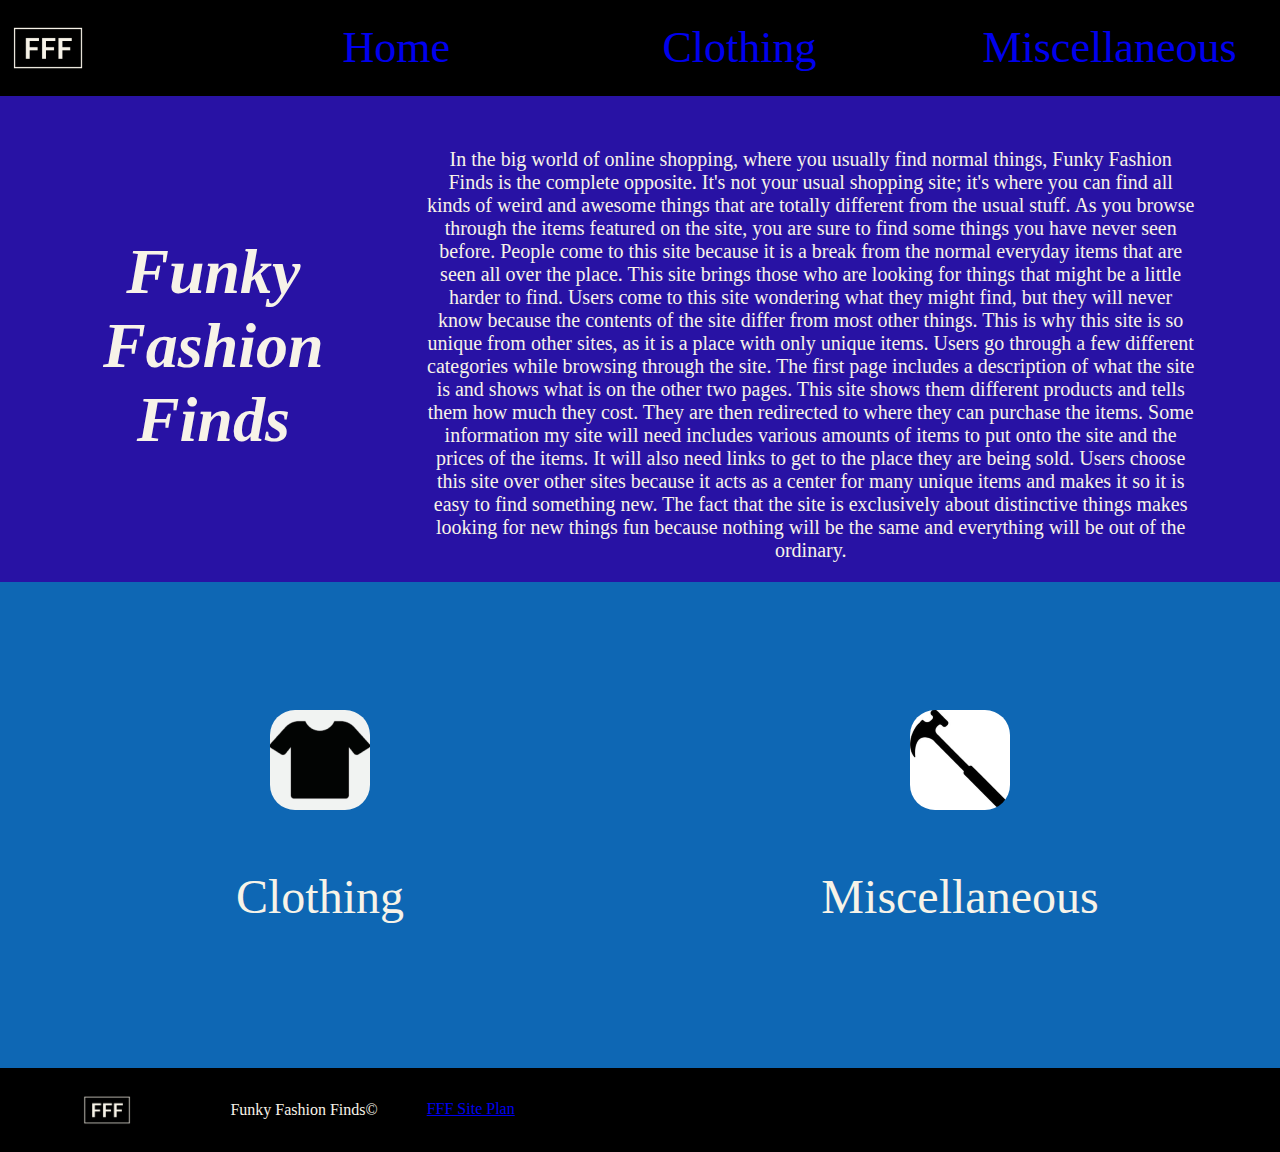
<file: index.html>
<!DOCTYPE html>
<html lang="en">
<head>
    <meta charset="UTF-8">
    <meta name="viewport" content="width=device-width, initial-scale=1.0">
    <link rel="stylesheet" href="styles/index.css">
    <title>FFF Home</title>
</head>
<body>
    <header>
        <img id="logo" src="images/Funky-Fashion-Finds-logos_transparent.png" alt="FFF Logo">
        <a id="home-link" href="index.html">Home</a>
        <a id="pg2-link" href="clothing.html">Clothing</a>
        <a id="pg3-link" href="misc.html">Miscellaneous</a>
    </header>
    <main>
        <div id="hero">
            <h1>Funky<br>Fashion<br>Finds</h1>
            <p>In the big world of online shopping, where you usually find normal things, Funky Fashion Finds is the complete opposite. It's not your usual shopping site; it's where you can find all kinds of weird and awesome things that are totally different from the usual stuff. As you browse through the items featured on the site, you are sure to find some things you have never seen before. People come to this site because it is a break from the normal everyday items that are seen all over the place. This site brings those who are looking for things that might be a little harder to find. Users come to this site wondering what they might find, but they will never know because the contents of the site differ from most other things. This is why this site is so unique from other sites, as it is a place with only unique items. Users go through a few different categories while browsing through the site. The first page includes a description of what the site is and shows what is on the other two pages. This site shows them different products and tells them how much they cost. They are then redirected to where they can purchase the items. Some information my site will need includes various amounts of items to put onto the site and the prices of the items. It will also need links to get to the place they are being sold. Users choose this site over other sites because it acts as a center for many unique items and makes it so it is easy to find something new. The fact that the site is exclusively about distinctive things makes looking for new things fun because nothing will be the same and everything will be out of the ordinary.</p>
        </div>
        <div id="home-grid">
            <div id="home-clothes">
                <a href="clothing.html"><img src="images/Shirt-Clip.png" alt="shirt picture"></a>
                <p>Clothing</p>
            </div>
            <div id="home-misc">
                <a href="misc.html"><img src="images/Hammer-Clip.png" alt="shirt picture"></a>
                <p>Miscellaneous</p>
            </div>
        </div>
    </main>
    <footer>
        <img src="images/Funky-Fashion-Finds-logos_transparent.png" alt="FFF Logo">
        <p>Funky Fashion Finds&copy;</p>
        <a href="site-plan.html">FFF Site Plan</a>
    </footer>
</body>
</html>
</file>
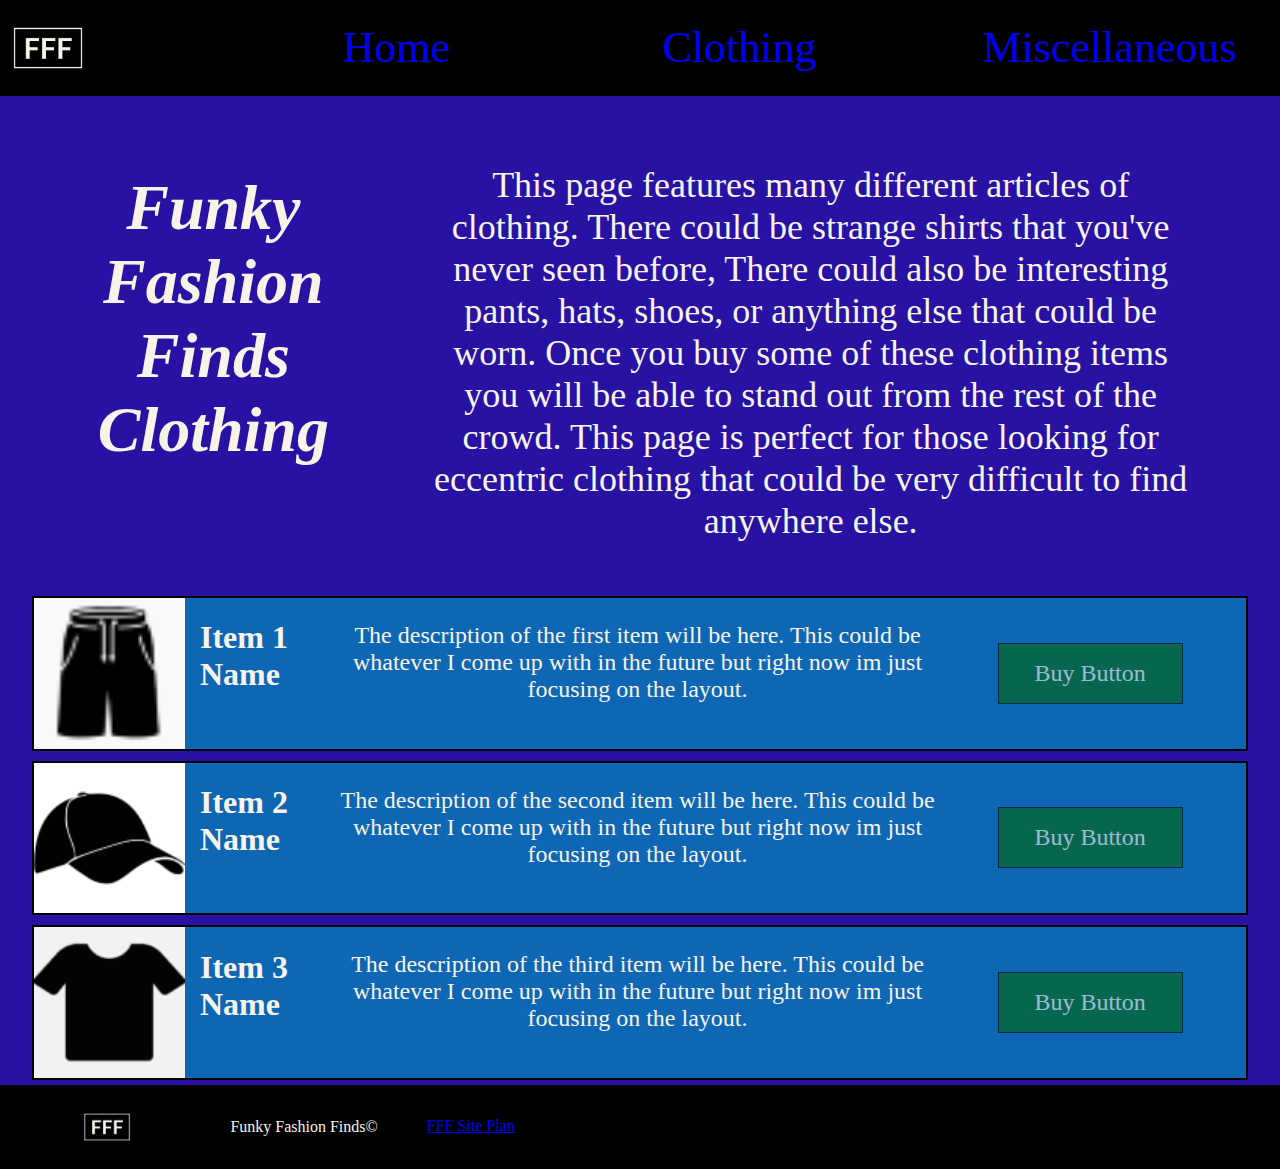
<file: clothing.html>
<!DOCTYPE html>
<html lang="en">
<head>
    <meta charset="UTF-8">
    <meta name="viewport" content="width=device-width, initial-scale=1.0">
    <title>FFF Clothing</title>
    <link rel="stylesheet" href="styles/index.css">
</head>
<body>
    <header>
        <img id="logo" src="images/Funky-Fashion-Finds-logos_transparent.png" alt="FFF Logo">
        <a id="home-link" href="index.html">Home</a>
        <a id="pg2-link" href="clothing.html">Clothing</a>
        <a id="pg3-link" href="misc.html">Miscellaneous</a>
    </header>
    <main>
        <div id="chero">
            <h1>Funky<br>Fashion<br>Finds<br>Clothing</h1>
            <p>This page features many different articles of clothing. There could be strange shirts that you've never seen before, There could also be interesting pants, hats, shoes, or anything else that could be worn. Once you buy some of these clothing items you will be able to stand out from the rest of the crowd. This page is perfect for those looking for eccentric clothing that could be very difficult to find anywhere else.</p>
        </div>
        <div id="citem-grid">
            <div class="citems">
                <img src="images/Shorts-Clip.png" alt="shorts pic">
                <h1>Item 1 Name</h1>
                <p>The description of the first item will be here. This could be whatever I come up with in the future but right now im just focusing on the layout.</p>
                <a href="#" class="button">Buy Button</a>
            </div>
            <div class="citems">
                <img src="images/Cap-Clip.png" alt="cap pic">
                <h1>Item 2 Name</h1>
                <p>The description of the second item will be here. This could be whatever I come up with in the future but right now im just focusing on the layout.</p>
                <a href="#" class="button">Buy Button</a>
            </div>
            <div class="citems">
                <img src="images/Shirt-Clip.png" alt="shirt pic">
                <h1>Item 3 Name</h1>
                <p>The description of the third item will be here. This could be whatever I come up with in the future but right now im just focusing on the layout.</p>
                <a href="#" class="button">Buy Button</a>
            </div>
        </div>
    </main>
    <footer>
        <img src="images/Funky-Fashion-Finds-logos_transparent.png" alt="FFF Logo">
        <p>Funky Fashion Finds&copy;</p>
        <a href="site-plan.html">FFF Site Plan</a>
    </footer>
</body>
</html>
</file>
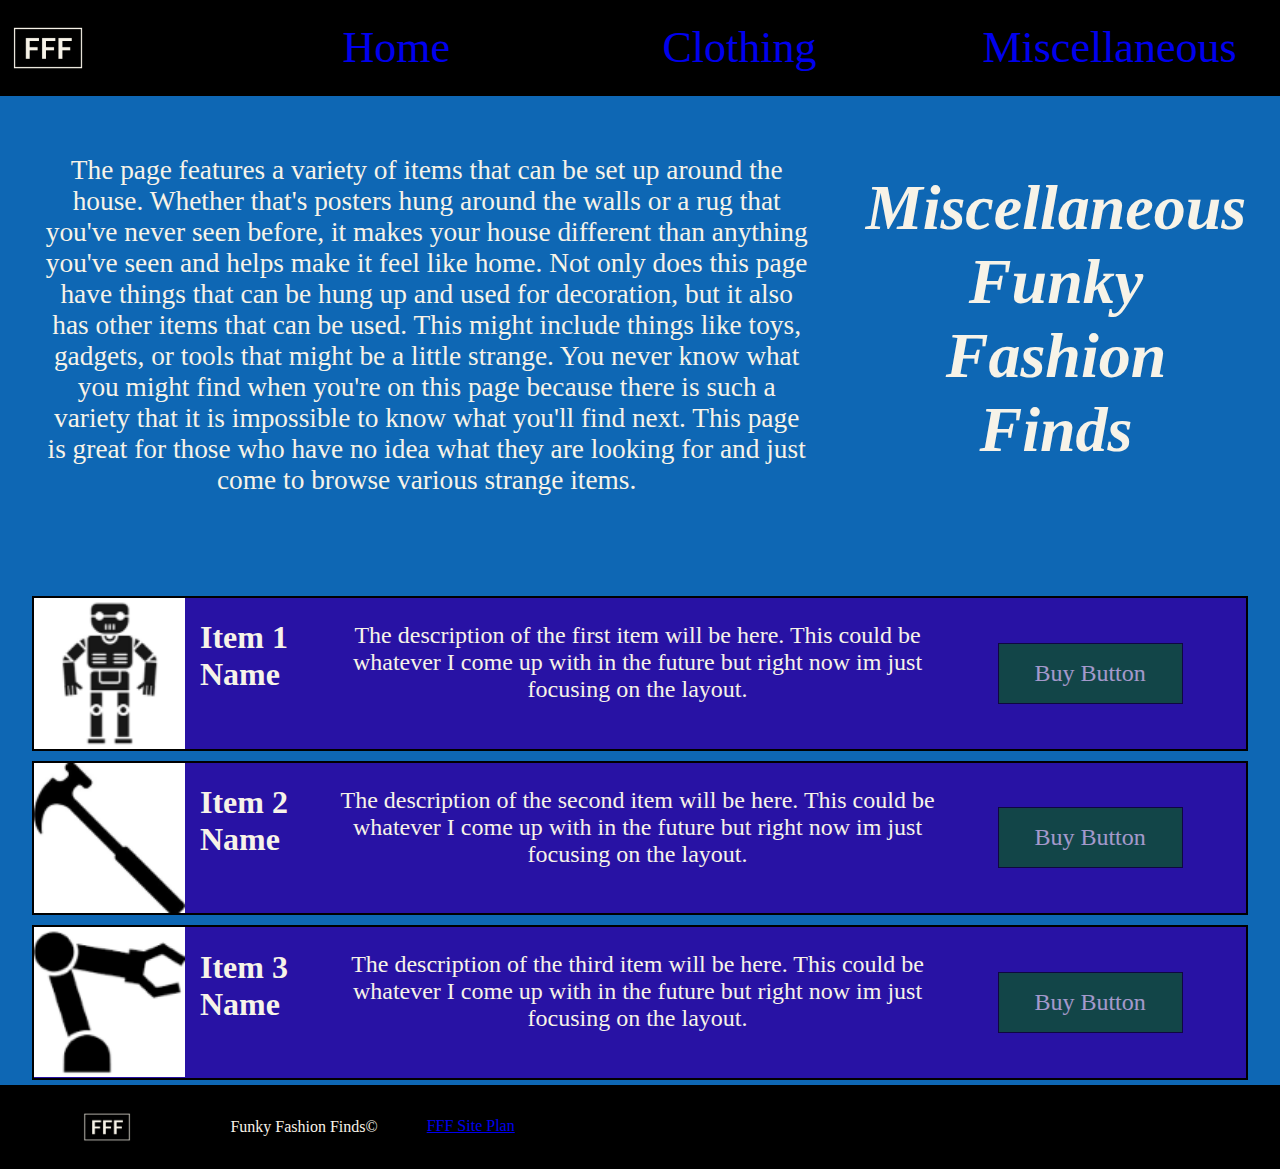
<file: misc.html>
<!DOCTYPE html>
<html lang="en">
<head>
    <meta charset="UTF-8">
    <meta name="viewport" content="width=device-width, initial-scale=1.0">
    <title>FFF Miscellaneous</title>
    <link rel="stylesheet" href="styles/index.css">
</head>
<body>
    <header>
        <img id="logo" src="images/Funky-Fashion-Finds-logos_transparent.png" alt="FFF Logo">
        <a id="home-link" href="index.html">Home</a>
        <a id="pg2-link" href="clothing.html">Clothing</a>
        <a id="pg3-link" href="misc.html">Miscellaneous</a>
    </header>
    <main>
        <div id="mhero">
            <p>The page features a variety of items that can be set up around the house. Whether that's posters hung around the walls or a rug that you've never seen before, it makes your house different than anything you've seen and helps make it feel like home. Not only does this page have things that can be hung up and used for decoration, but it also has other items that can be used. This might include things like toys, gadgets, or tools that might be a little strange. You never know what you might find when you're on this page because there is such a variety that it is impossible to know what you'll find next. This page is great for those who have no idea what they are looking for and just come to browse various strange items.</p>
            <h1>Miscellaneous<br>Funky<br>Fashion<br>Finds</h1>
        </div>
        <div id="mitem-grid">
            <div class="mitems">
                <img src="images/Robot-Clip.png" alt="robot pic">
                <h1>Item 1 Name</h1>
                <p>The description of the first item will be here. This could be whatever I come up with in the future but right now im just focusing on the layout.</p>
                <a href="#" class="button">Buy Button</a>
            </div>
            <div class="mitems">
                <img src="images/Hammer-Clip.png" alt="hammer pic">
                <h1>Item 2 Name</h1>
                <p>The description of the second item will be here. This could be whatever I come up with in the future but right now im just focusing on the layout.</p>
                <a href="#" class="button">Buy Button</a>
            </div>
            <div class="mitems">
                <img src="images/Robot-Arm-Clip.png" alt="robot arm pic">
                <h1>Item 3 Name</h1>
                <p>The description of the third item will be here. This could be whatever I come up with in the future but right now im just focusing on the layout.</p>
                <a href="#" class="button">Buy Button</a>
            </div>
        </div>
    </main>
    <footer>
        <img src="images/Funky-Fashion-Finds-logos_transparent.png" alt="FFF Logo">
        <p>Funky Fashion Finds&copy;</p>
        <a href="site-plan.html">FFF Site Plan</a>
    </footer>
</body>
</html>
</file>
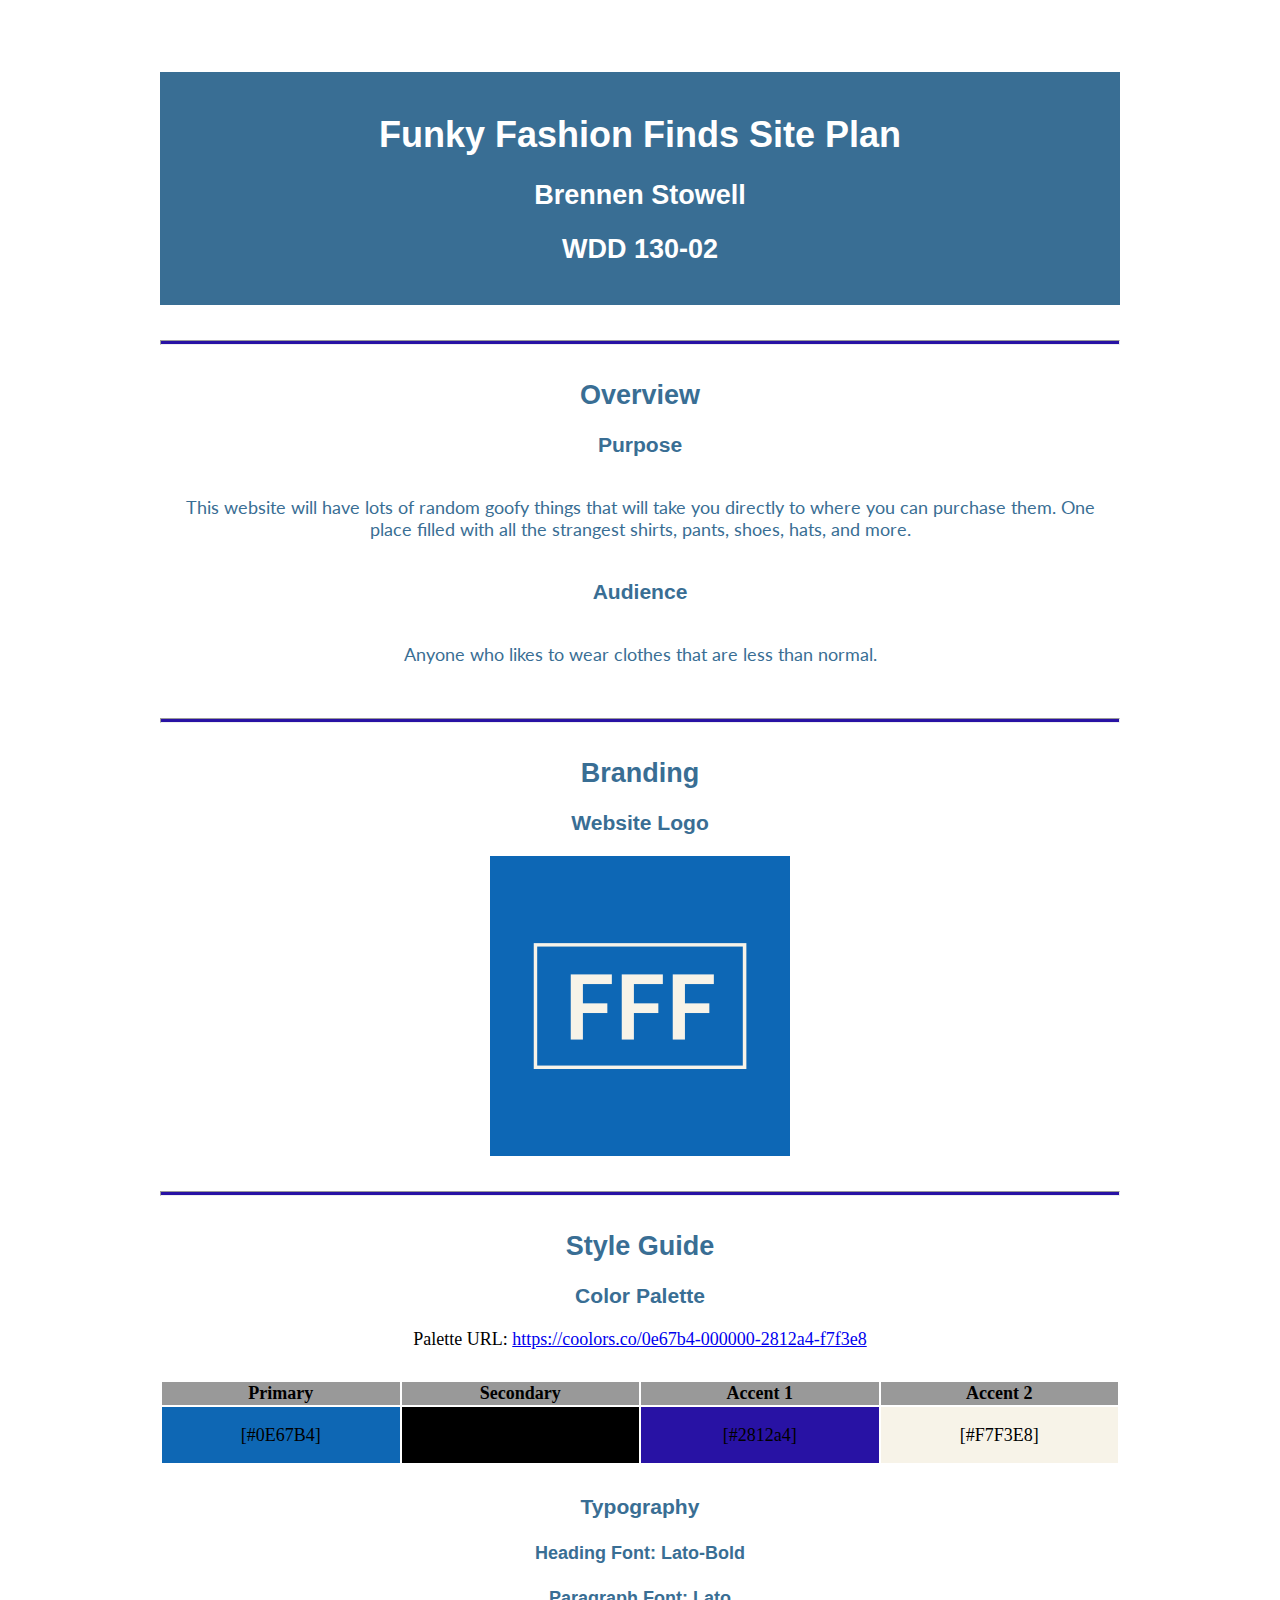
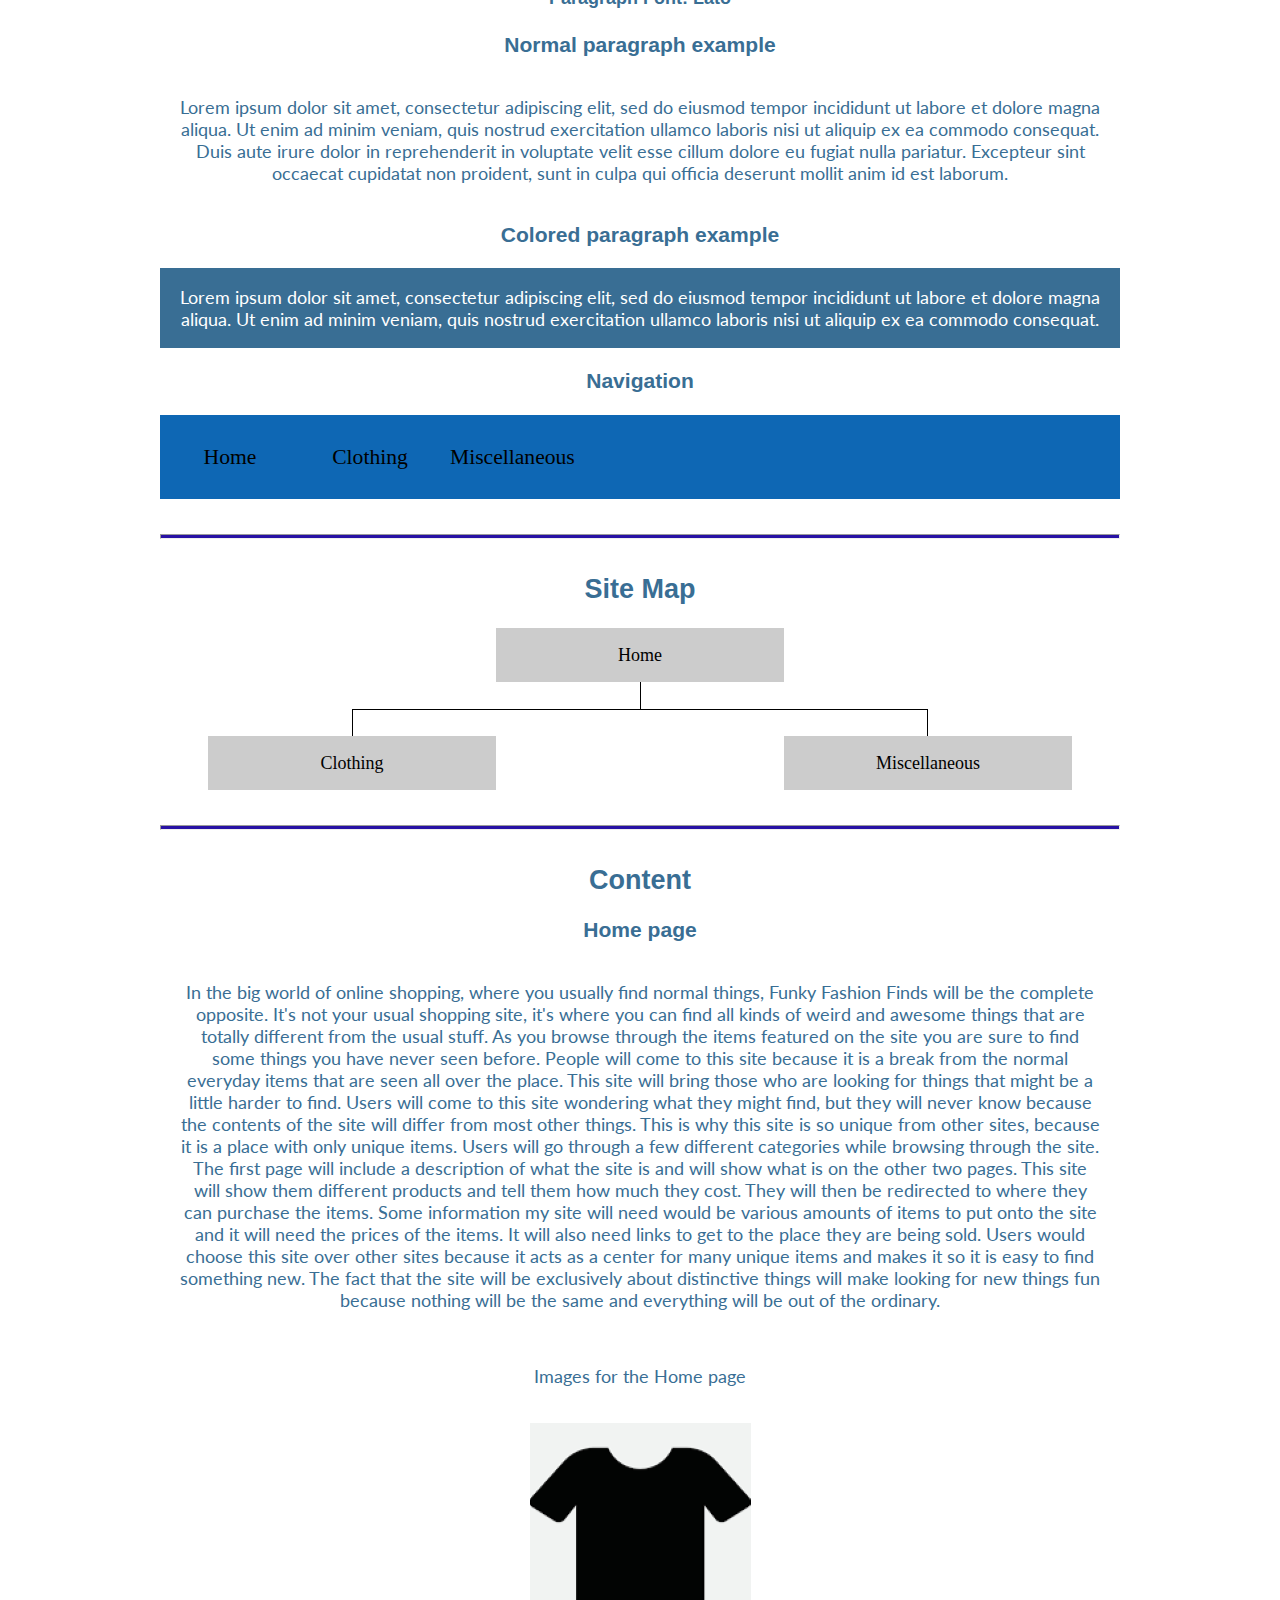
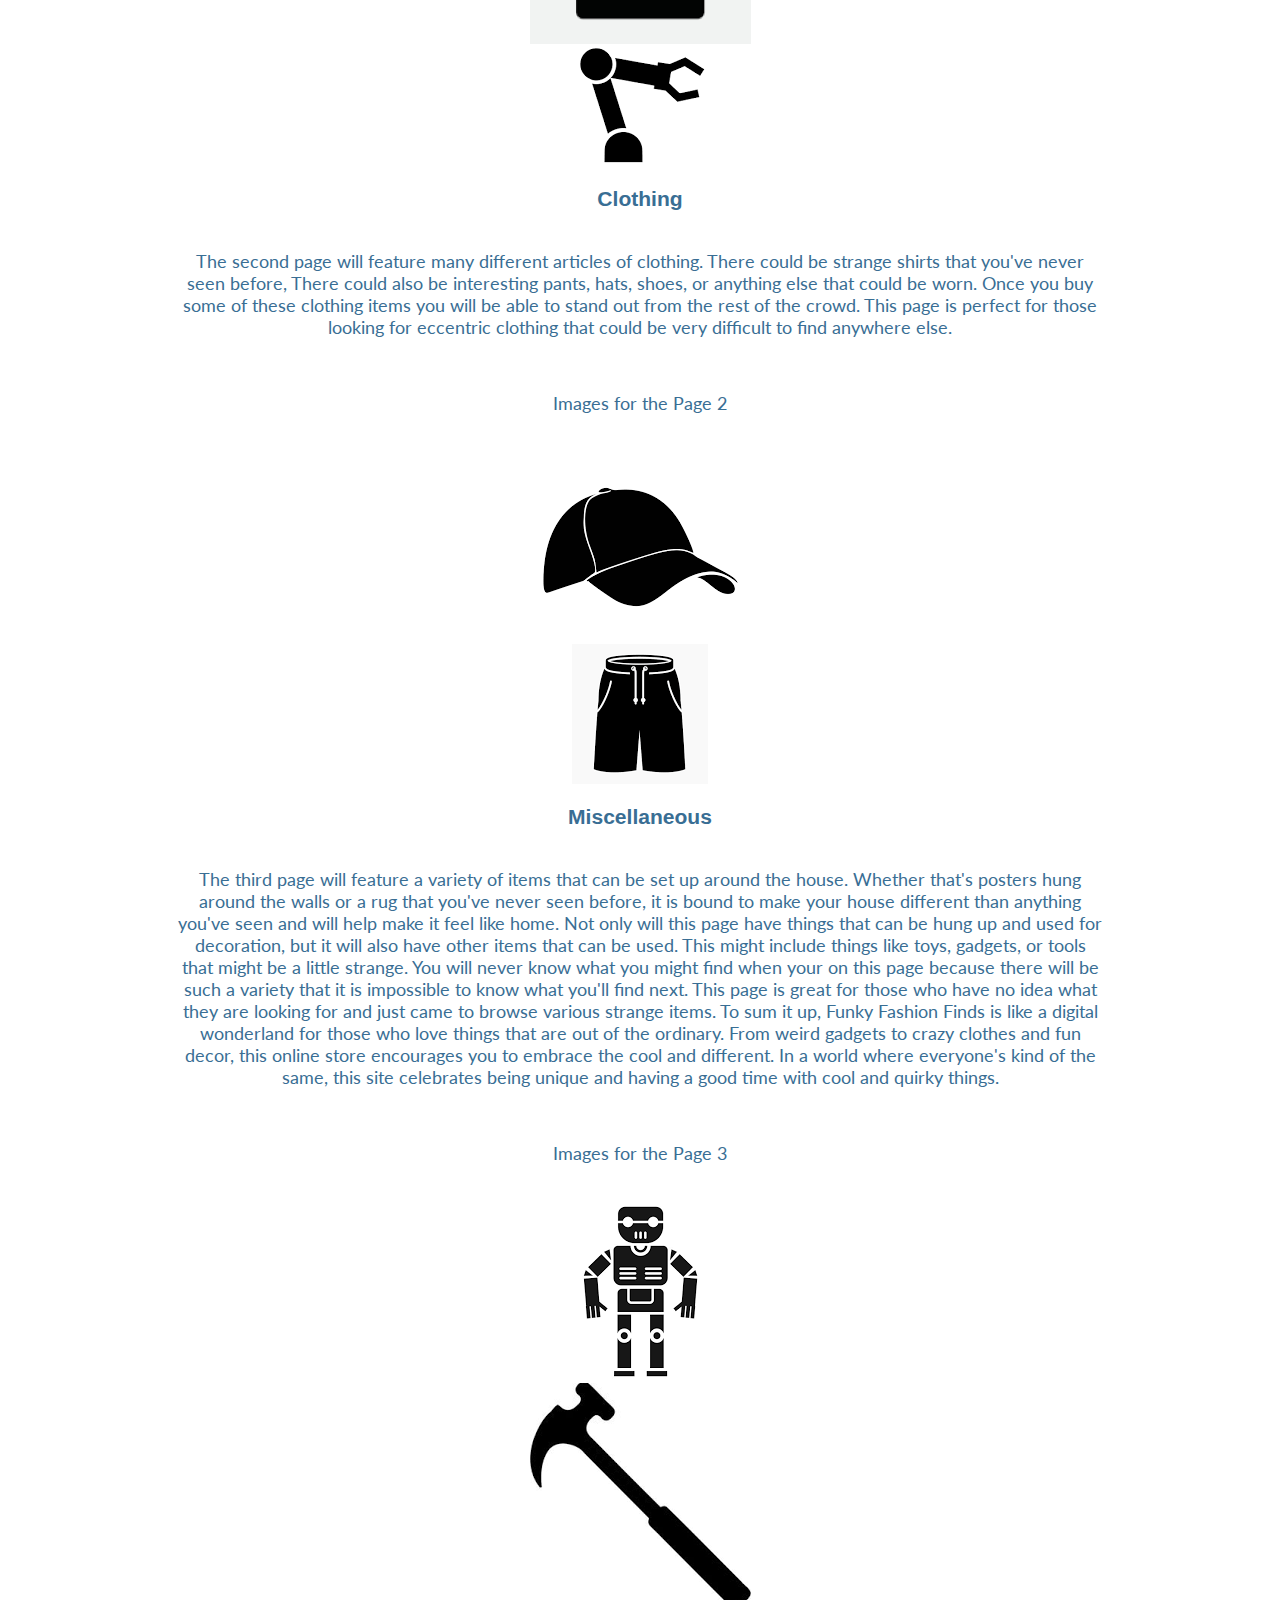
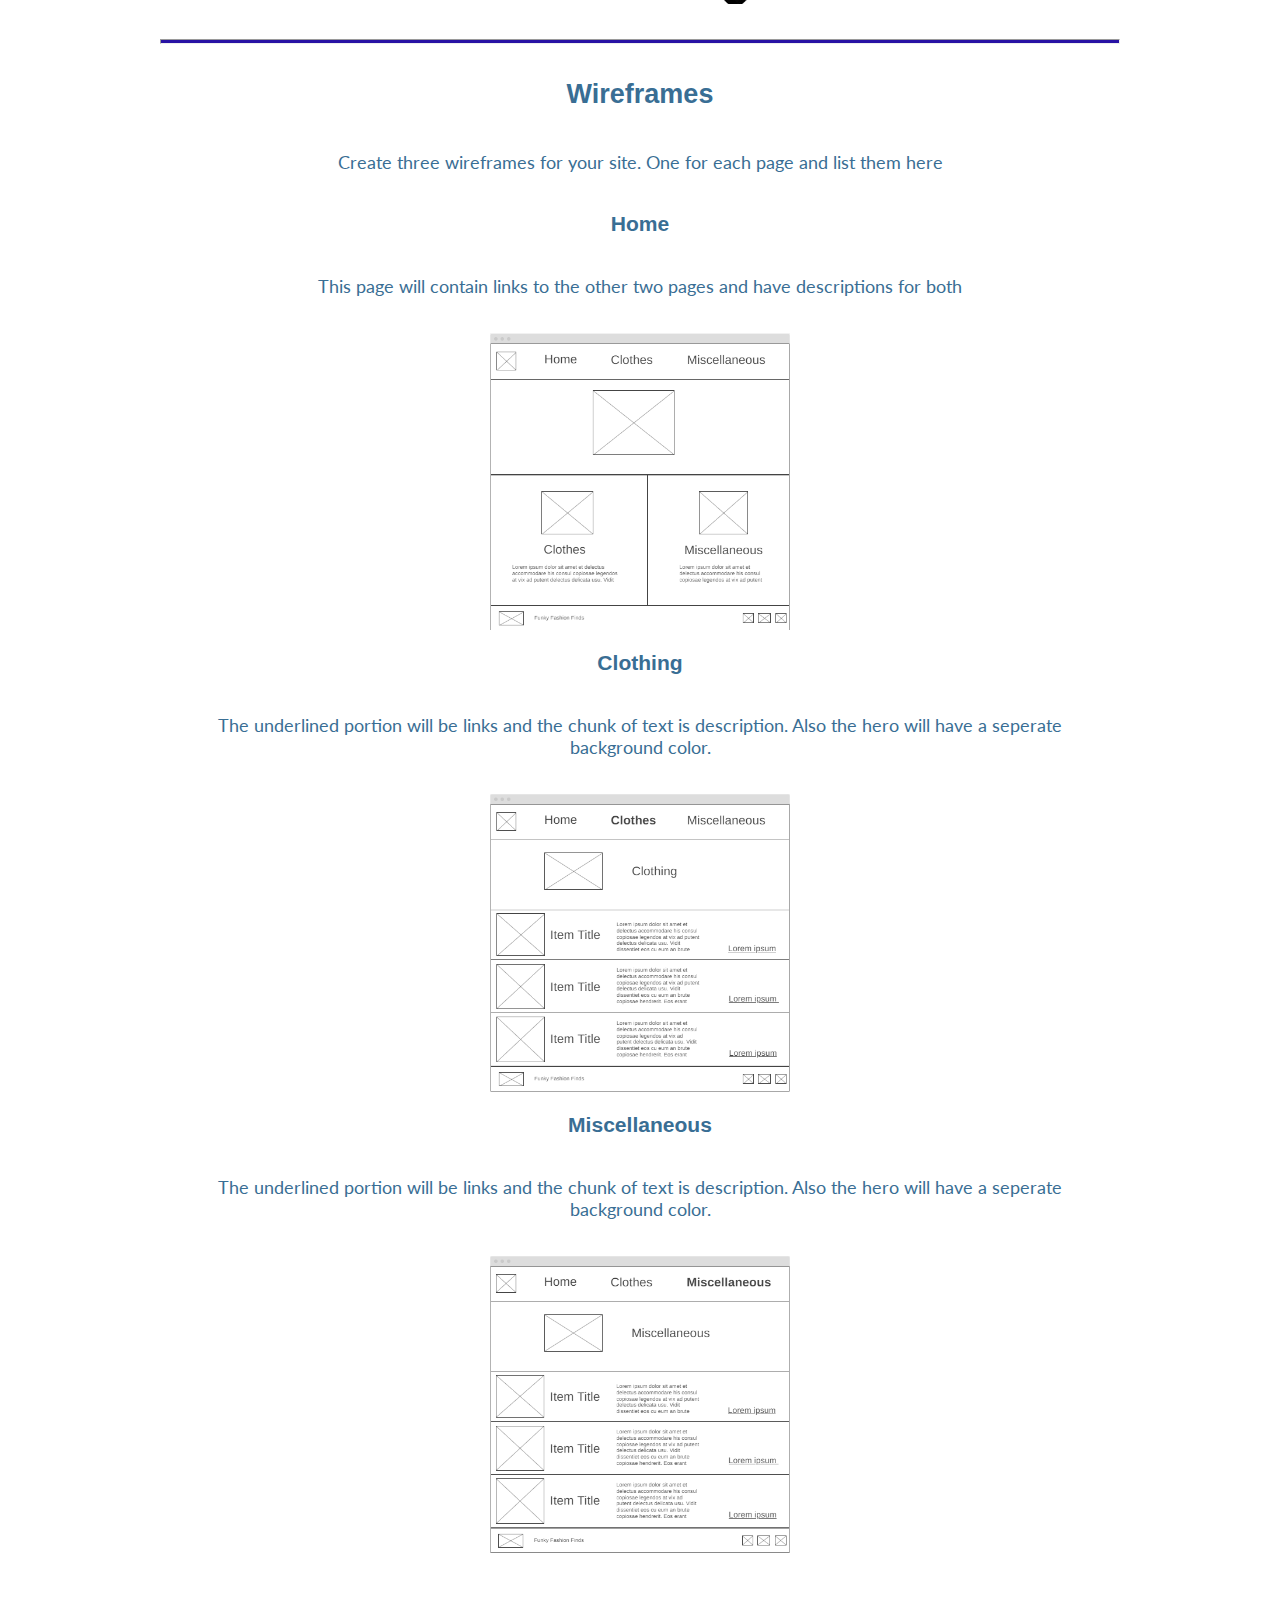
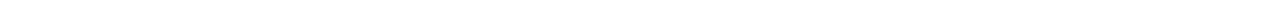
<file: site-plan.html>
<!DOCTYPE html>
<html lang="en-us">
    
  <head>
    <meta charset="utf-8">
    <title>Site Plan</title>
    <link type="text/css" rel="stylesheet" href="styles/site-plan.css">
  </head>

  <body>
    <header>
      <h1>Funky Fashion Finds Site Plan</h1>
      <h2>Brennen Stowell</h2>
      <h2>WDD 130-02</h2>
      <!-- In the header above, add the name or your site, your name and class number. For example if you are in section 3 you would put WDD 130.03 -->
    </header>
    <main>

      <!-- ------------------------Steps 2-3------------------------------ -->
      <hr>
      <h2>Overview</h2>
      <h3>Purpose</h3>
      <p> This website will have lots of random goofy things that will take you directly to where you can purchase them. One place filled with all the strangest shirts, pants, shoes, hats, and more.</p>  <!-- change this -->


      <h3>Audience</h3>
      <p>Anyone who likes to wear clothes that are less than normal.</p>  <!-- change this -->

      <hr>
      <h2>Branding</h2>
      <h3>Website Logo</h3>
      <!-- Replace this with some sort of logo for your site.  A logo can be as simple as the name of your site in a nice font :) -->
      <img src="images/Funky Fashion Finds-logos.jpeg" alt="Logo image">
      <hr>
      <h2>
        Style Guide
      </h2>

      <!-- ------------------------Steps 4-8------------------------------ -->

      <h3>
        Color Palette
      </h3>
      <!--  The colors you choose for a website are one of the most important decisions you will make. Follow the instructions on the activity in iLearn then return and replace the color codes below with the hex color codes (the 6 digit numbers that show at the bottom of each color) for the colors you have chosen below.  You should have at least 2 colors but do not have to fill in all 4 if you do not need them.  -->

      <!-- Copy and paste the URL to your finished palette below Make sure to paste it into both spots -->
      Palette URL: <a href="https://coolors.co/0e67b4-000000-2812a4-f7f3e8" target="_blank">https://coolors.co/0e67b4-000000-2812a4-f7f3e8</a>


      <table class="colors">
        <tr><th>Primary</th><th>Secondary</th><th>Accent 1</th><th>Accent 2</th></tr>
        <!-- Replace the numbers in the boxes below with your hex color codes. Then switch to the site-plan.css file and change your colors there as well. -->
        <tr><td class="primary">[#0E67B4]</td><td class="secondary">[#000000]</td><td class="accent1">[#2812a4]</td><td class="accent2">[#F7F3E8]</td></tr>
      </table>

      <!-- ------------------------Step 9------------------------------ -->

      <h3>
        Typography
      </h3>
      <!-- Choose a font for your paragraphs (body copy) and headlines. What font(s) have you chosen? Why did you choose what you did?  Make sure to review the list of web safe fonts at W3Schools.org as a starting point.  Think also about which of your colors above you might use for background and font colors. -->

      <h4>
        Heading Font: Lato-Bold  <!-- change this -->
      </h4>
      <h4>
        Paragraph Font: Lato  <!-- change this -->
      </h4>
      <h3>
        Normal paragraph example
      </h3>
      <p>
        Lorem ipsum dolor sit amet, consectetur adipiscing elit, sed do eiusmod tempor incididunt ut labore et dolore magna aliqua. Ut enim ad minim veniam, quis nostrud exercitation ullamco laboris nisi ut aliquip ex ea commodo consequat. Duis aute irure dolor in reprehenderit in voluptate velit esse cillum dolore eu fugiat nulla pariatur. Excepteur sint occaecat cupidatat non proident, sunt in culpa qui officia deserunt mollit anim id est laborum.
      </p>
      <h3>
        Colored paragraph example
      </h3>
      <p class="colored">
        Lorem ipsum dolor sit amet, consectetur adipiscing elit, sed do eiusmod tempor incididunt ut labore et dolore magna aliqua. Ut enim ad minim veniam, quis nostrud exercitation ullamco laboris nisi ut aliquip ex ea commodo consequat. 
      </p>

      <!-- ------------------------Step 10------------------------------ -->

      <h3>
        Navigation
      </h3>
      <!-- Think about how you want your navigation bar to look. In the site-plan.css file change the colors to your colors to get the look you desire. --> 
      <nav>
        <a href="index.html">Home</a>
        <a href="clothing.html">Clothing</a>
        <a href="misc.html">Miscellaneous</a>
      </nav>
      <hr>
      <h2>
        Site Map
      </h2>
      <div class="sitemap">
        <div class="sm-home">
          Home
        </div>
        <div class="sm-page2">
          Clothing <!-- change this -->
        </div>
        <div class="sm-page3">
          Miscellaneous <!-- change this -->
        </div>

        <div class="top">
          &nbsp;
        </div>
        <div class="left">
          &nbsp;
        </div>
        <div class="right">
          &nbsp;
        </div>

      </div>

      <!-- --------Content Section -------------- -->
      <hr>
      <h2>
        Content
      </h2>
      <h3>Home page</h3>
      <p>
        In the big world of online shopping, where you usually find normal things, Funky Fashion Finds will be the complete opposite. It's not your usual shopping site, it's where you can find all kinds of weird and awesome things that are totally different from the usual stuff. As you browse through the items featured on the site you are sure to find some things you have never seen before. People will come to this site because it is a break from the normal everyday items that are seen all over the place. This site will bring those who are looking for things that might be a little harder to find. Users will come to this site wondering what they might find, but they will never know because the contents of the site will differ from most other things. This is why this site is so unique from other sites, because it is a place with only unique items. Users will go through a few different categories while browsing through the site. The first page will include a description of what the site is and will show what is on the other two pages. This site will show them different products and tell them how much they cost. They will then be redirected to where they can purchase the items. Some information my site will need would be various amounts of items to put onto the site and it will need the prices of the items. It will also need links to get to the place they are being sold. Users would choose this site over other sites because it acts as a center for many unique items and makes it so it is easy to find something new. The fact that the site will be exclusively about distinctive things will make looking for new things fun because nothing will be the same and everything will be out of the ordinary.
      </p>
      <p>Images for the Home page</p>
        <img src="images/Shirt Clip.png" alt="png of a shirt">
        <img src="images/robot arm.png" alt="png of a robot arm">

      </ul>
      <h3>Clothing</h3>
      <p>
        The second page will feature many different articles of clothing. There could be strange shirts that you've never seen before, There could also be interesting pants, hats, shoes, or anything else that could be worn. Once you buy some of these clothing items you will be able to stand out from the rest of the crowd. This page is perfect for those looking for eccentric clothing that could be very difficult to find anywhere else.
      </p>
      <p>Images for the Page 2</p>
        <img src="images/cap clip.png" alt="Clip Art for Basball Cap">
        <img src="images/shorts clip.png" alt="Clip Art for shorts">

      </ul>
      <h3>Miscellaneous</h3>
      <p>
        The third page will feature a variety of items that can be set up around the house. Whether that's posters hung around the walls or a rug that you've never seen before, it is bound to make your house different than anything you've seen and will help make it feel like home. Not only will this page have things that can be hung up and used for decoration, but it will also have other items that can be used. This might include things like toys, gadgets, or tools that might be a little strange. You will never know what you might find when your on this page because there will be such a variety that it is impossible to know what you'll find next. This page is great for those who have no idea what they are looking for and just came to browse various strange items. To sum it up, Funky Fashion Finds is like a digital wonderland for those who love things that are out of the ordinary. From weird gadgets to crazy clothes and fun decor, this online store encourages you to embrace the cool and different. In a world where everyone's kind of the same, this site celebrates being unique and having a good time with cool and quirky things.
      </p>
      <p>Images for the Page 3</p>
        <img src="images/robot clip.png" alt="Clip art for Robot Toy">
        <img src="images/Hammer clip.png" alt="Clip art for a Hammer">

      </ul>
      <hr>
      <h2>
        Wireframes
      </h2>
      <p>
        Create three wireframes for your site. One for each page and list them here</p>

      <h3>Home</h3>
      <p>         
        This page will contain links to the other two pages and have descriptions for both
      </p>
      <img src="images/FFFhomewire.png" alt="home page wireframe">

      <h3>Clothing</h3>
      <p>
        The underlined portion will be links and the chunk of text is description. Also the hero will have a seperate background color.
      </p>
      <img src="images/FFFclotheswire.png" alt="page 2 wireframe">

      <h3>Miscellaneous</h3>
      <p>
        The underlined portion will be links and the chunk of text is description. Also the hero will have a seperate background color.
      </p>
      <img src="images/FFFMiscellaneouswire.png" alt="page 3 wireframe">
    </main>
  </body>

</html>
</file>
<file: styles/index.css>
/*Header*/
header{
    background-color: black;
    display: grid;
    grid-template-columns: 1fr 1fr 1fr 1fr;
    margin: auto auto;
}

header a{
    font-size: 275%;
    text-decoration: none;
    padding: 7%;
}

header a:hover{
    margin-top: -6px;
}

#logo{
    width: 30%;
}

/*Footer*/
footer{
    background-color: black;
    display: grid;
    grid-template-columns: 1fr 1fr 1fr 3fr;
}
footer img{
    width: 30%;
    margin: auto auto;
}
footer p{
    color: #F7F3E8;
    padding: 8%
}
footer a{
    padding-top: 15%;
}

/*
Home Page
*/
body{
    background-color: #0E67B4;
    margin: 0;
}
#hero{
    background-color: #2812a4;
    padding-top: 2.5%;
    display: grid;
    grid-template-columns: 1fr 2fr;
}
#hero h1{
    padding-top: 15%;
    font-size: 400%;
    text-align: center;
    color: #F7F3E8;
    font-style:oblique;
}
#hero p{
    text-align: center;
    color: #F7F3E8;
    font-size: 125%;
    margin-right: 10%;
}
main{
    display: grid;
    grid-template-rows: 1fr 1fr;
}
#home-grid{
    width: 100%;
    display: grid;
    grid-template-columns: 1fr 1fr;
}
#home-grid img{
    border-radius: 25%;
}
#home-clothes{
    padding-top: 10%;
    margin: 0 auto;
    text-align: center;
    margin-bottom: 1px;
    font-size: 300%;
    color: #F7F3E8;
    padding-top: 20%;
}
#home-clothes:hover {
    transform: scale(1.2);
    margin-top: -10px;
}
#home-misc{
    padding-top: 10%;
    margin: 0 auto;
    text-align: center;
    margin-bottom: 1px;
    font-size: 300%;
    color: #F7F3E8;
    padding-top: 20%;
}
#home-misc:hover {
    transform: scale(1.2);
    margin-top: -10px;
}

/*
Clothing
*/
#chero{
    background-color: #2812a4;
    padding-top: 2.5%;
    display: grid;
    grid-template-columns: 1fr 2fr;
}
#chero h1{
    font-size: 400%;
    text-align: center;
    color: #F7F3E8;
    font-style:oblique;
}
#chero p{
    text-align: center;
    color: #F7F3E8;
    font-size: 225%;
    margin-right: 10%;
}
#citem-grid{
    background-color:#2812a4;
    display: grid;
    grid-template-rows: 1fr 1fr 1fr;
}
.citems{
    display: grid;
    grid-template-columns: 1fr 1fr 4fr 2fr;
    background-color: #0E67B4;
    border-color: black;
    border: solid 2px;
    margin: 5px 2.5%;
    padding-right: 5px;
}
.citems img{
    width: 100%;
}
.citems h1{
    padding-left: 10%;
    color: #F7F3E8;
}
.citems p{
    font-size: 150%;
    text-align: center;
    color: #F7F3E8;
}
.button {
    background-color: #04680c;
    border: solid 1px black;
    color: #F7F3E8;
    padding: 16px;
    text-align: center;
    font-size: 24px;
    opacity: 0.6;
    transition: 0.3s;
    width: 50%;
    margin: auto auto;
    text-decoration: none;
}
.button:hover{
    opacity: 1;
}
/*
Misc Page
*/
#mhero{
    background-color:#0E67B4;
    padding-top: 2.5%;
    display: grid;
    grid-template-columns: 2fr 1fr;
}
#mhero h1{
    font-size: 400%;
    text-align: center;
    color: #F7F3E8;
    font-style:oblique;
    margin-right: 5%;
}
#mhero p{
    text-align: center;
    color: #F7F3E8;
    font-size: 171%;
    margin-left: 5%;
    padding-right: 5%
}
#mitem-grid{
    background-color:#0E67B4;
    display: grid;
    grid-template-rows: 1fr 1fr 1fr;
}
.mitems{
    display: grid;
    grid-template-columns: 1fr 1fr 4fr 2fr;
    background-color:#2812a4;
    border-color: black;
    border: solid 2px;
    margin: 5px 2.5%;
    padding-right: 5px;
}
.mitems img{
    width: 100%;
}
.mitems h1{
    padding-left: 10%;
    color: #F7F3E8;
}
.mitems p{
    font-size: 150%;
    text-align: center;
    color: #F7F3E8;
}
</file>
<file: styles/site-plan.css>
/* if you are using any Google fonts change the font names below to your fonts. 
Any spaces in your font name should be replaced with a +. 
Fonts are separated by a & */
@import url('https://fonts.googleapis.com/css2?family=IM+Fell+French+Canon&family=Lato:ital,wght@0,400;0,700;1,400&display=swap');

:root {
  /* change the values below to your colors from your palette */
  --primary-color: #0E67B4;
  --secondary-color: #000000;
  --accent1-color: #2812a4;
  --accent2-color: #F7F3E8;

  /* change the values below to your chosen font(s) */
  --heading-font: Lato-Bold, arial, sans-serif;
  --paragraph-font: Lato, Helvetica, sans-serif;

  /* these colors below should be chosen from among your palette colors above */
  --headline-color-on-white: #396E94;  /* headlines on a white background */ 
  --headline-color-on-color: white; /* headlines on a colored background */ 
  --paragraph-color-on-white: #396E94; /* paragraph text on a white background */ 
  --paragraph-color-on-color: white; /* paragraph text on a colored background */ 
  --paragraph-background-color: #396E94  ;
  --nav-link-color: #000000;
  --nav-background-color: #0E67B4;
  --nav-hover-link-color: white;
  --nav-hover-background-color: #396E94;
}


/*  Look around below...but DON'T CHANGE ANYTHING! */

body {
  max-width: 960px;
  margin: 0 auto;
  padding: 4em;
  font-size: 18px;
  text-align: center;
}
img {
  display: block;
  margin: 0 auto;
  max-width: 300px;
}
h1, h2, h3, h4, h5, h6 {
  font-family: var(--heading-font);
  color: var(--headline-color-on-white);
}
h2 {
  text-align: center;
}
hr {
  height: 3px;
  margin: 35px 0;
  background: var(--accent1-color);
}
header {
  padding: 1em;
  text-align: center;
  color: var(--headline-color-on-color);
  background-color: var(--paragraph-background-color);
}
header > h1, header > h2 {
  color: var(--headline-color-on-color);
}
p {
  font-family: var(--paragraph-font);
  color: var(--paragraph-color-on-white);
  padding: 1em;
}
.colors {
  width: 100%;
  min-width: 350px;
  margin: 30px auto;
  text-align: center;
}
.colors th {
  background-color: #999;
}
.colors td{
  width: 25%;
  height: 3em;
}
.primary {
  background-color: var(--primary-color);
}
.secondary {
  background-color: var(--secondary-color);
}
.accent1 {
  background-color: var(--accent1-color);
}
.accent2{
  background-color: var(--accent2-color);
}
p.colored {
  background-color: var(--paragraph-background-color);
  color: var(--paragraph-color-on-color);
}
nav {
  background-color: var(--nav-background-color);
  line-height: 3em;
  text-align: center;
  font-size: 1.2em;
}
nav  {
  list-style-type: none;
  display: flex;
}
nav a {
  padding:1em;
  min-width: 120px;
  text-decoration: none;
  padding: 10px;
}
nav a:link, nav a:visited {
  color: var(--nav-link-color);
}
nav a:hover {
  color: var(--nav-hover-link-color);
  background-color: var(--nav-hover-background-color);
}
.sitemap {
  display: grid;
  justify-content: center;

  grid-template-columns: repeat(6, 15%);
  grid-template-rows: 3em 1.5em 1.5em 3em;
  grid-template-areas: ". . home home . ."
    ". . . top . ."
    ". left left right right ."
    "page2 page2 . . page3 page3";
}
.sitemap > div {
  text-align: center;
}
.sm-home {
  grid-area: home;
  background-color: #ccc;
  line-height: 3em;
}
.sm-page2 {
  grid-area: page2;
  background-color: #ccc;
  line-height: 3em;
}
.sm-page3 {
  grid-area: page3;
  background-color: #ccc;
  line-height: 3em;
}
.top {
  grid-area: top;
  border-left: 1px solid;
}
.left {
  grid-area: left;
  border-top: 1px solid;
  border-left: 1px solid;
}
.right {
  grid-area: right;
  border-top: 1px solid;
  border-right: 1px solid;
}
</file>
